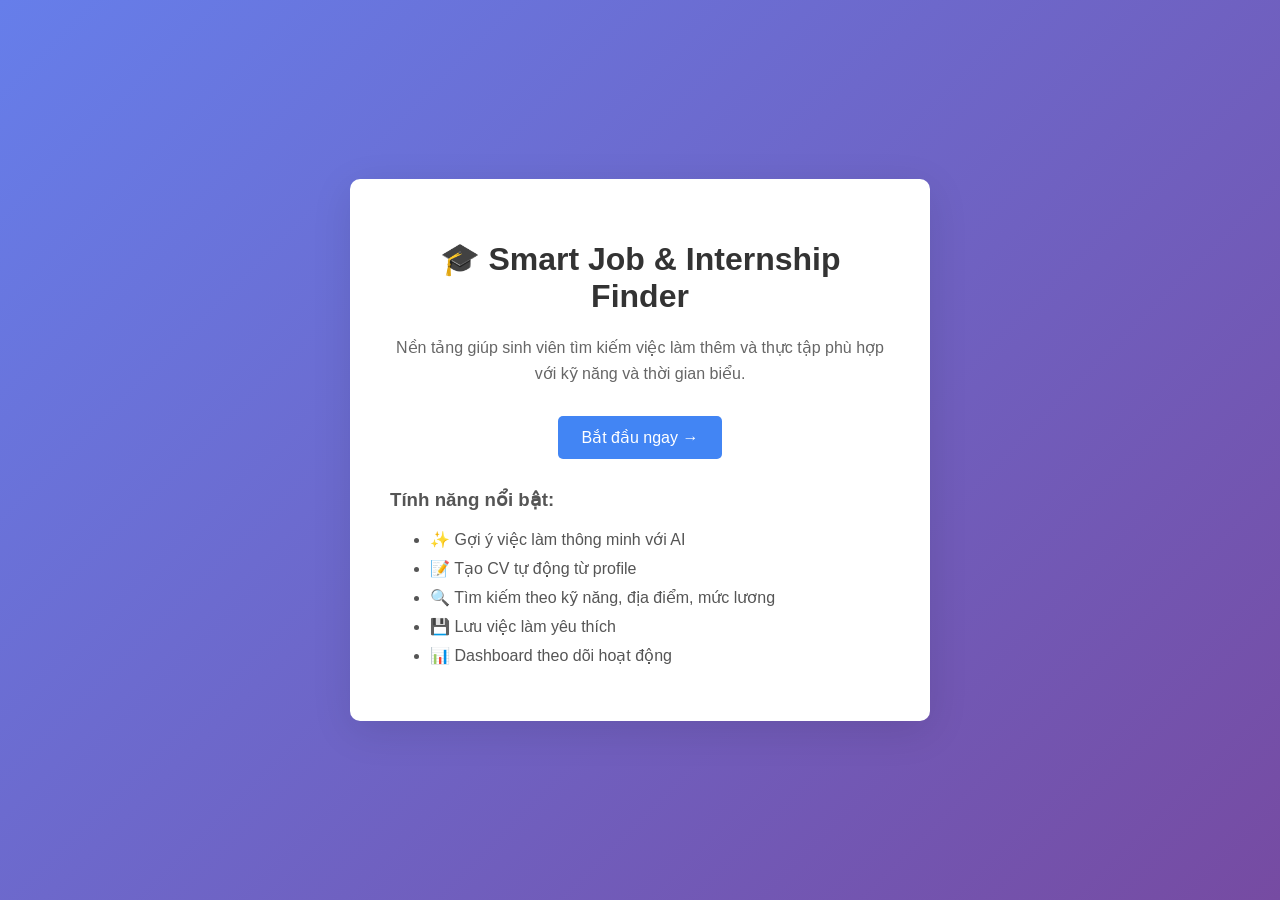
<file: SS2P/templates/index.html>
<!DOCTYPE html>
<html lang="vi">

<head>
    <meta charset="UTF-8">
    <meta name="viewport" content="width=device-width, initial-scale=1.0">
    <title>Smart Job Finder - Trang chủ</title>
    <style>
        body {
            font-family: 'Segoe UI', Tahoma, Geneva, Verdana, sans-serif;
            margin: 0;
            padding: 0;
            background: linear-gradient(135deg, #667eea 0%, #764ba2 100%);
            min-height: 100vh;
            display: flex;
            align-items: center;
            justify-content: center;
        }

        .container {
            background: white;
            border-radius: 10px;
            box-shadow: 0 10px 40px rgba(0, 0, 0, 0.1);
            padding: 40px;
            max-width: 500px;
            width: 90%;
            text-align: center;
        }

        h1 {
            color: #333;
            margin-bottom: 20px;
        }

        p {
            color: #666;
            margin-bottom: 30px;
            line-height: 1.6;
        }

        .btn-google {
            display: inline-block;
            background: #4285f4;
            color: white;
            text-decoration: none;
            padding: 12px 24px;
            border-radius: 5px;
            font-weight: 500;
            transition: background 0.3s;
        }

        .btn-google:hover {
            background: #3367d6;
        }

        .features {
            margin-top: 30px;
            text-align: left;
            color: #555;
        }

        .features li {
            margin-bottom: 10px;
        }
    </style>
</head>

<body>
    <div class="container">
        <h1>🎓 Smart Job & Internship Finder</h1>
        <p>Nền tảng giúp sinh viên tìm kiếm việc làm thêm và thực tập phù hợp với kỹ năng và thời gian biểu.</p>

        <a href="{{ url_for('login') }}" class="btn-google">
            Bắt đầu ngay →
        </a>

        <div class="features">
            <h3>Tính năng nổi bật:</h3>
            <ul>
                <li>✨ Gợi ý việc làm thông minh với AI</li>
                <li>📝 Tạo CV tự động từ profile</li>
                <li>🔍 Tìm kiếm theo kỹ năng, địa điểm, mức lương</li>
                <li>💾 Lưu việc làm yêu thích</li>
                <li>📊 Dashboard theo dõi hoạt động</li>
            </ul>
        </div>
    </div>
</body>

</html>
</file>
